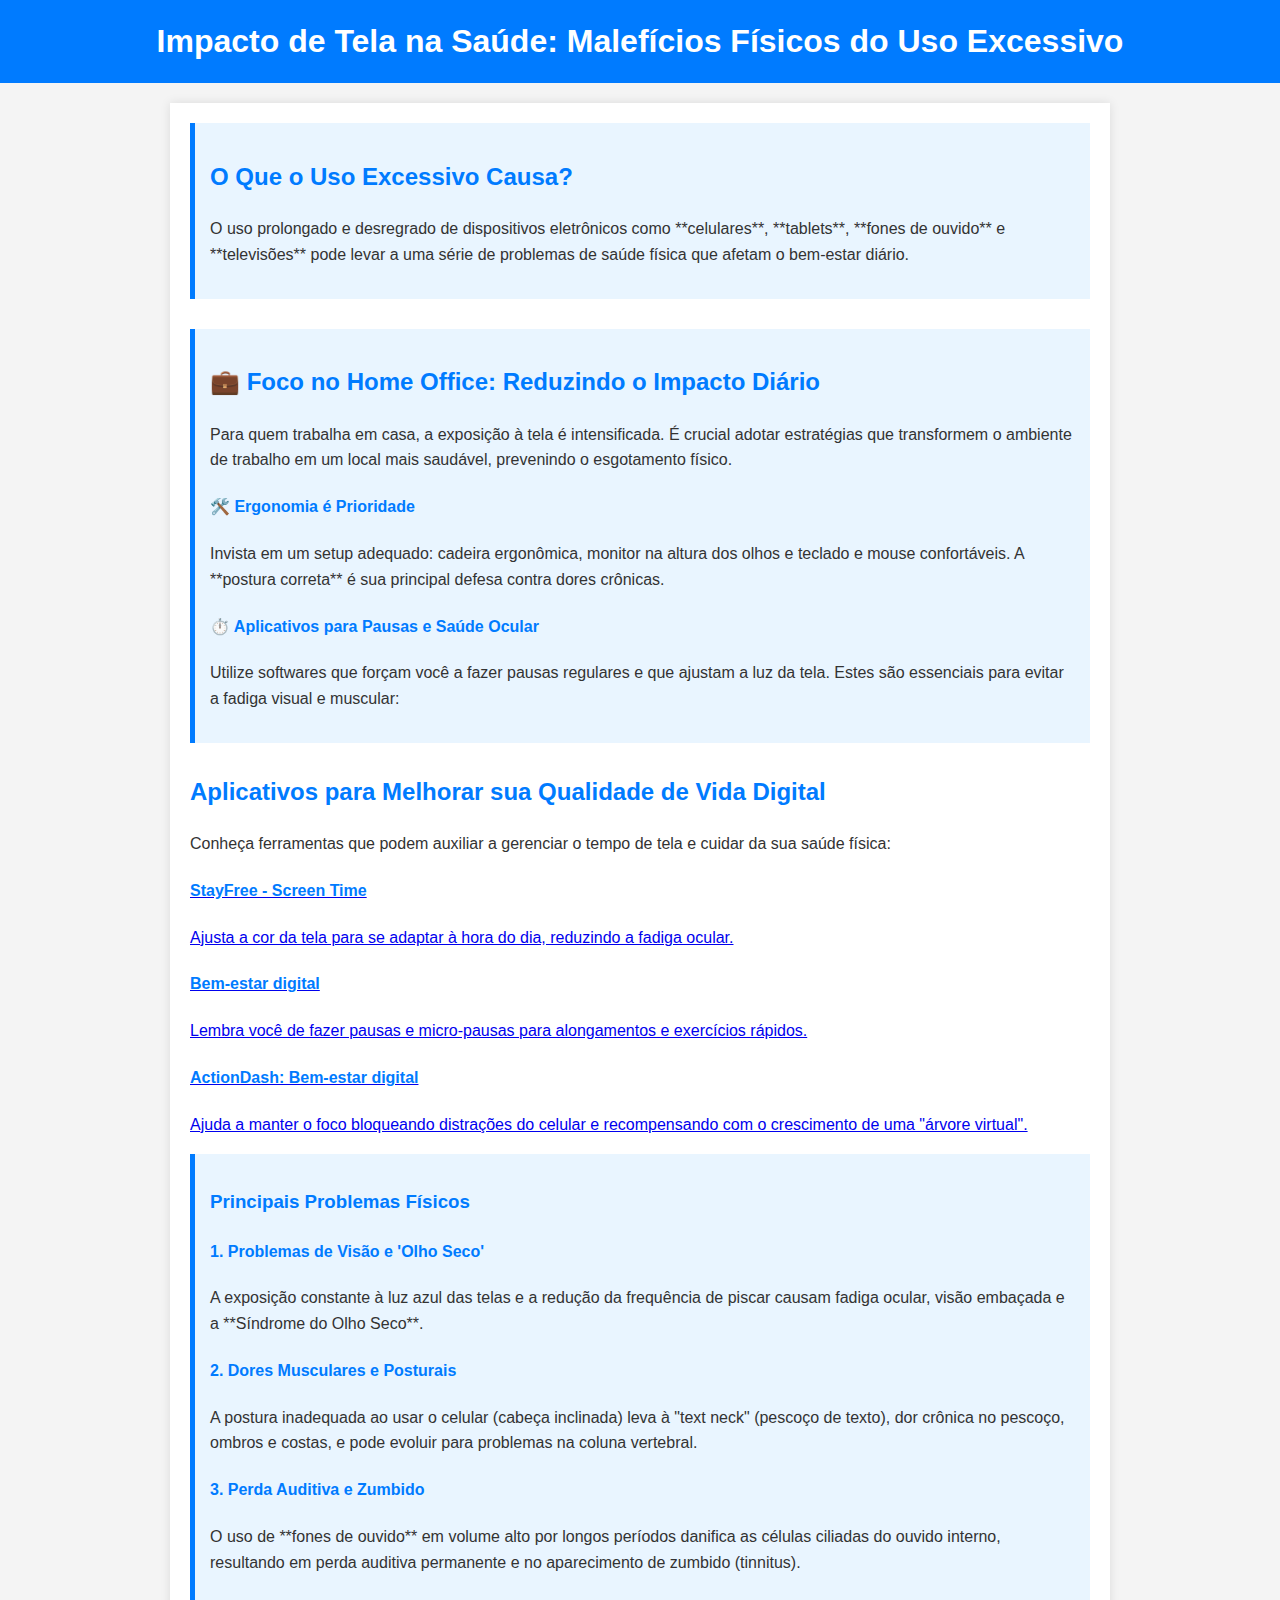
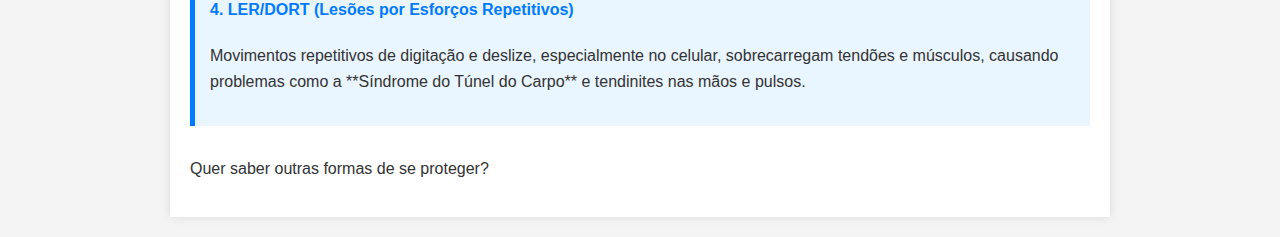
<file: SITE/index.html>
<!DOCTYPE html>
<html lang="pt-BR">
<head>
    <meta charset="UTF-8">
    <meta name="viewport" content="width=device-width, initial-scale=1.0">
    <title>Impacto de Tela na Saúde - Malefícios Físicos</title>
    <link rel="stylesheet" href="style.css">
</head>
<body>

    <header class="cabecalho-impacto">
        <h1>Impacto de Tela na Saúde: Malefícios Físicos do Uso Excessivo</h1>
    </header>

    <main class="conteudo-principal">
        <section class="introducao">
            <h2>O Que o Uso Excessivo Causa?</h2>
            <p>O uso prolongado e desregrado de dispositivos eletrônicos como **celulares**, **tablets**, **fones de ouvido** e **televisões** pode levar a uma série de problemas de saúde física que afetam o bem-estar diário.</p>
        </section>
        
        <section class="home-office-dicas">
            <h2>💼 Foco no Home Office: Reduzindo o Impacto Diário</h2>
            <p>Para quem trabalha em casa, a exposição à tela é intensificada. É crucial adotar estratégias que transformem o ambiente de trabalho em um local mais saudável, prevenindo o esgotamento físico.</p>

            <div class="dicas-apps">
                <div class="card-dica">
                    <h4>🛠️ Ergonomia é Prioridade</h4>
                    <p>Invista em um setup adequado: cadeira ergonômica, monitor na altura dos olhos e teclado e mouse confortáveis. A **postura correta** é sua principal defesa contra dores crônicas.</p>
                </div>
                
                <div class="card-dica">
                    <h4>⏱️ Aplicativos para Pausas e Saúde Ocular</h4>
                    <p>Utilize softwares que forçam você a fazer pausas regulares e que ajustam a luz da tela. Estes são essenciais para evitar a fadiga visual e muscular:</p>
                    
                </div>
                
            </div>
        </section>

        <div class="aplicativos-destaque">
            <h2>Aplicativos para Melhorar sua Qualidade de Vida Digital</h2>
            <p>Conheça ferramentas que podem auxiliar a gerenciar o tempo de tela e cuidar da sua saúde física:</p>
            <div class="app-grid">
                <a href="https://play.google.com/store/apps/details?id=com.burockgames.timeclocker&hl=pt_BR" target="_blank" class="app-item">
                    
                    <h4>StayFree - Screen Time</h4>
                    <p>Ajusta a cor da tela para se adaptar à hora do dia, reduzindo a fadiga ocular.</p>
                </a>
                <a href="https://play.google.com/store/apps/details?id=com.google.android.apps.wellbeing&hl=pt_BR" target="_blank" class="app-item">
                    
                    <h4>Bem-estar digital</h4>
                    <p>Lembra você de fazer pausas e micro-pausas para alongamentos e exercícios rápidos.</p>
                </a>
                <a href="https://play.google.com/store/apps/details?id=com.actiondash.playstore&hl=pt_BR" target="_blank" class="app-item">
                    
                    <h4>ActionDash: Bem-estar digital</h4>
                    <p>Ajuda a manter o foco bloqueando distrações do celular e recompensando com o crescimento de uma "árvore virtual".</p>
                </a>
            </div>
        </div>
        <section class="maleficios">
            <h3>Principais Problemas Físicos</h3>
            
            <div class="card-maleficio">
                
                <h4>1. Problemas de Visão e 'Olho Seco'</h4>
                <p>A exposição constante à luz azul das telas e a redução da frequência de piscar causam fadiga ocular, visão embaçada e a **Síndrome do Olho Seco**.</p>
            </div>

            <div class="card-maleficio">
                
                <h4>2. Dores Musculares e Posturais</h4>
                <p>A postura inadequada ao usar o celular (cabeça inclinada) leva à "text neck" (pescoço de texto), dor crônica no pescoço, ombros e costas, e pode evoluir para problemas na coluna vertebral.</p>
            </div>
            
            <div class="card-maleficio">
                
                <h4>3. Perda Auditiva e Zumbido</h4>
                <p>O uso de **fones de ouvido** em volume alto por longos períodos danifica as células ciliadas do ouvido interno, resultando em perda auditiva permanente e no aparecimento de zumbido (tinnitus).</p>
            </div>

            <div class="card-maleficio">
                



                <h4>4. LER/DORT (Lesões por Esforços Repetitivos)</h4>
                <p>Movimentos repetitivos de digitação e deslize, especialmente no celular, sobrecarregam tendões e músculos, causando problemas como a **Síndrome do Túnel do Carpo** e tendinites nas mãos e pulsos.</p>
            </div>
        </section>

        <nav class="navegacao">
            <p>Quer saber outras formas de se proteger? <a href="solucoes.html">Veja as Soluções detalhadas aqui!</a></p>
        </nav>
    </main>
</body>
</html>
</file>
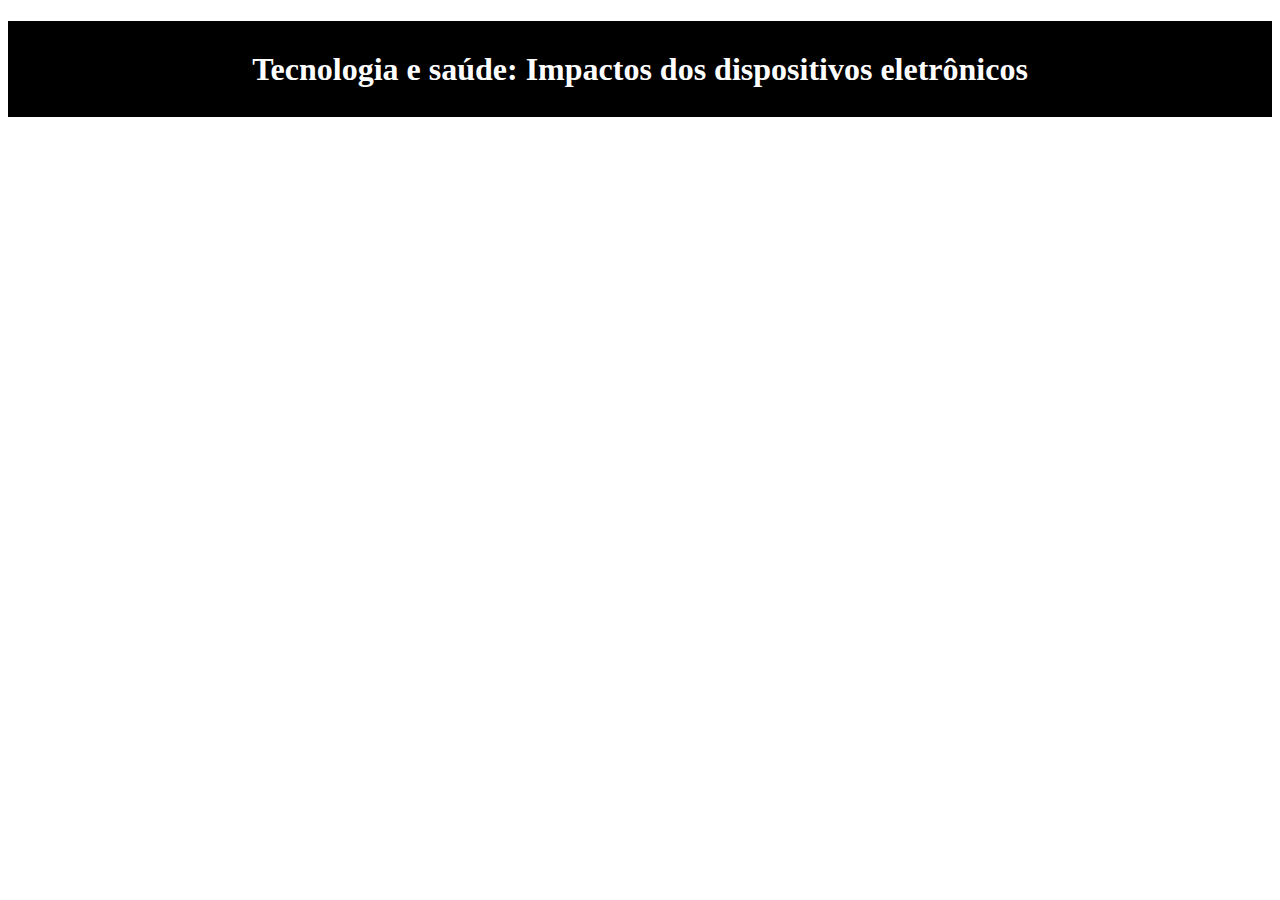
<file: componentes/app.html>
<!DOCTYPE html>
<html lang="en">
<head>
    <meta charset="UTF-8">
    <meta name="viewport" content="width=device-width, initial-scale=1.0">
    <meta http-equiv="X-UA-Compatible" content="ie=edge">
    <title>Trabalho Estudos Avançados</title>
</head>
<link rel="stylesheet" href="estilo.css">
<body>
    
    <h1>Tecnologia e saúde: Impactos dos dispositivos eletrônicos</h1>
</body>
</html>
</file>
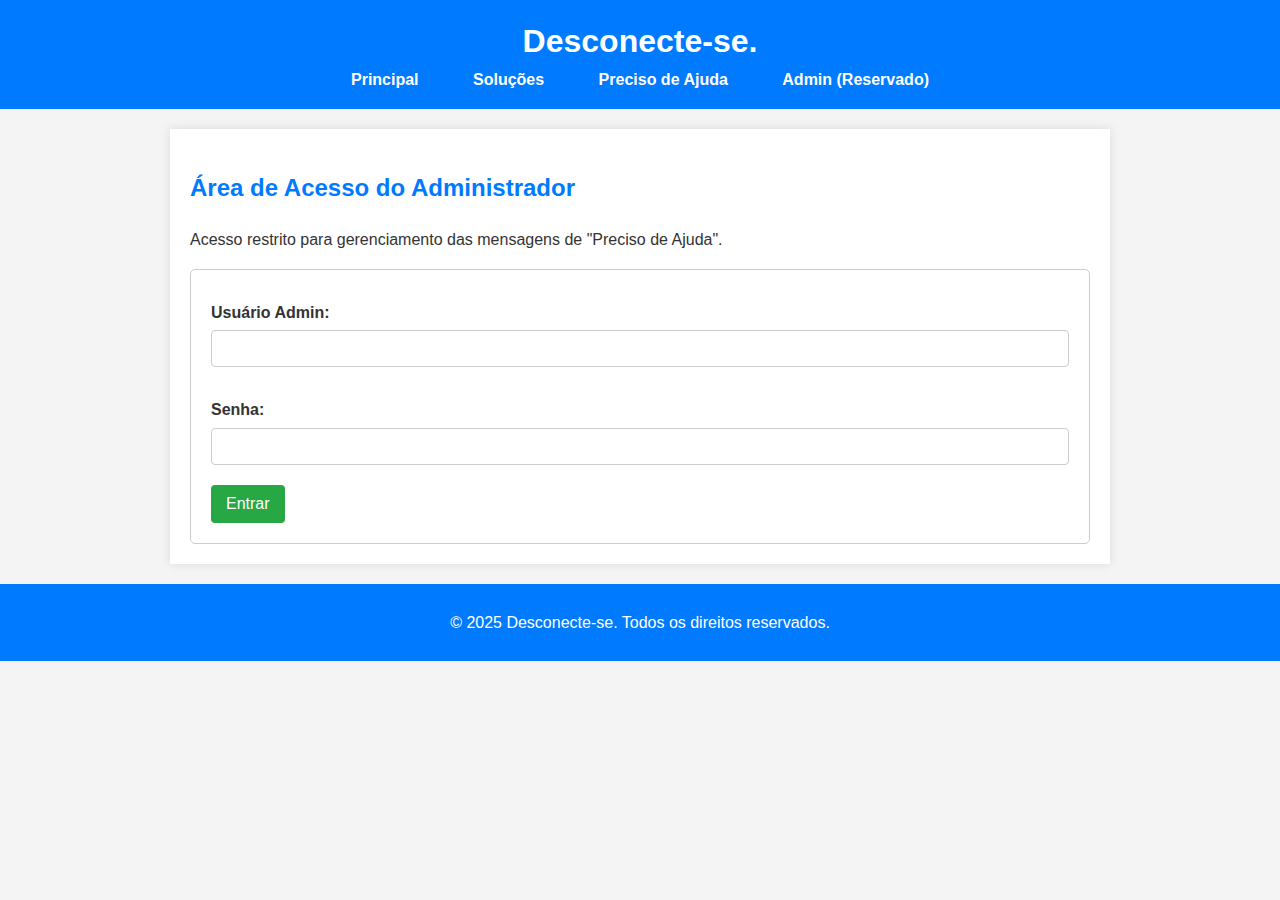
<file: SITE/admin.html>
<!DOCTYPE html>
<html lang="pt-BR">
<head>
    <meta charset="UTF-8">
    <meta name="viewport" content="width=device-width, initial-scale=1.0">
    <title>Desconecte-se - Login Admin</title>
    <link rel="stylesheet" href="style.css">
</head>
<body>
    <header>
        <h1>Desconecte-se.</h1>
        <nav>
            <a href="index.html">Principal</a>
            <a href="solucoes.html">Soluções</a>
            <a href="ajuda.html">Preciso de Ajuda</a>
            <a href="admin.html">Admin (Reservado)</a>
        </nav>
    </header>

    <main>
        <h2>Área de Acesso do Administrador</h2>
        <p>Acesso restrito para gerenciamento das mensagens de "Preciso de Ajuda".</p>

        <form action="/login_admin" method="POST" id="form-login">
            <label for="usuario">Usuário Admin:</label>
            <input type="text" id="usuario" name="usuario" required>

            <label for="senha">Senha:</label>
            <input type="password" id="senha" name="senha" required>

            <button href="index.html" type="submit">Entrar</button>
        </form>
    </main>

    <footer>
        <p>&copy; 2025 Desconecte-se. Todos os direitos reservados.</p>
    </footer>
</body>
</html>
</file>
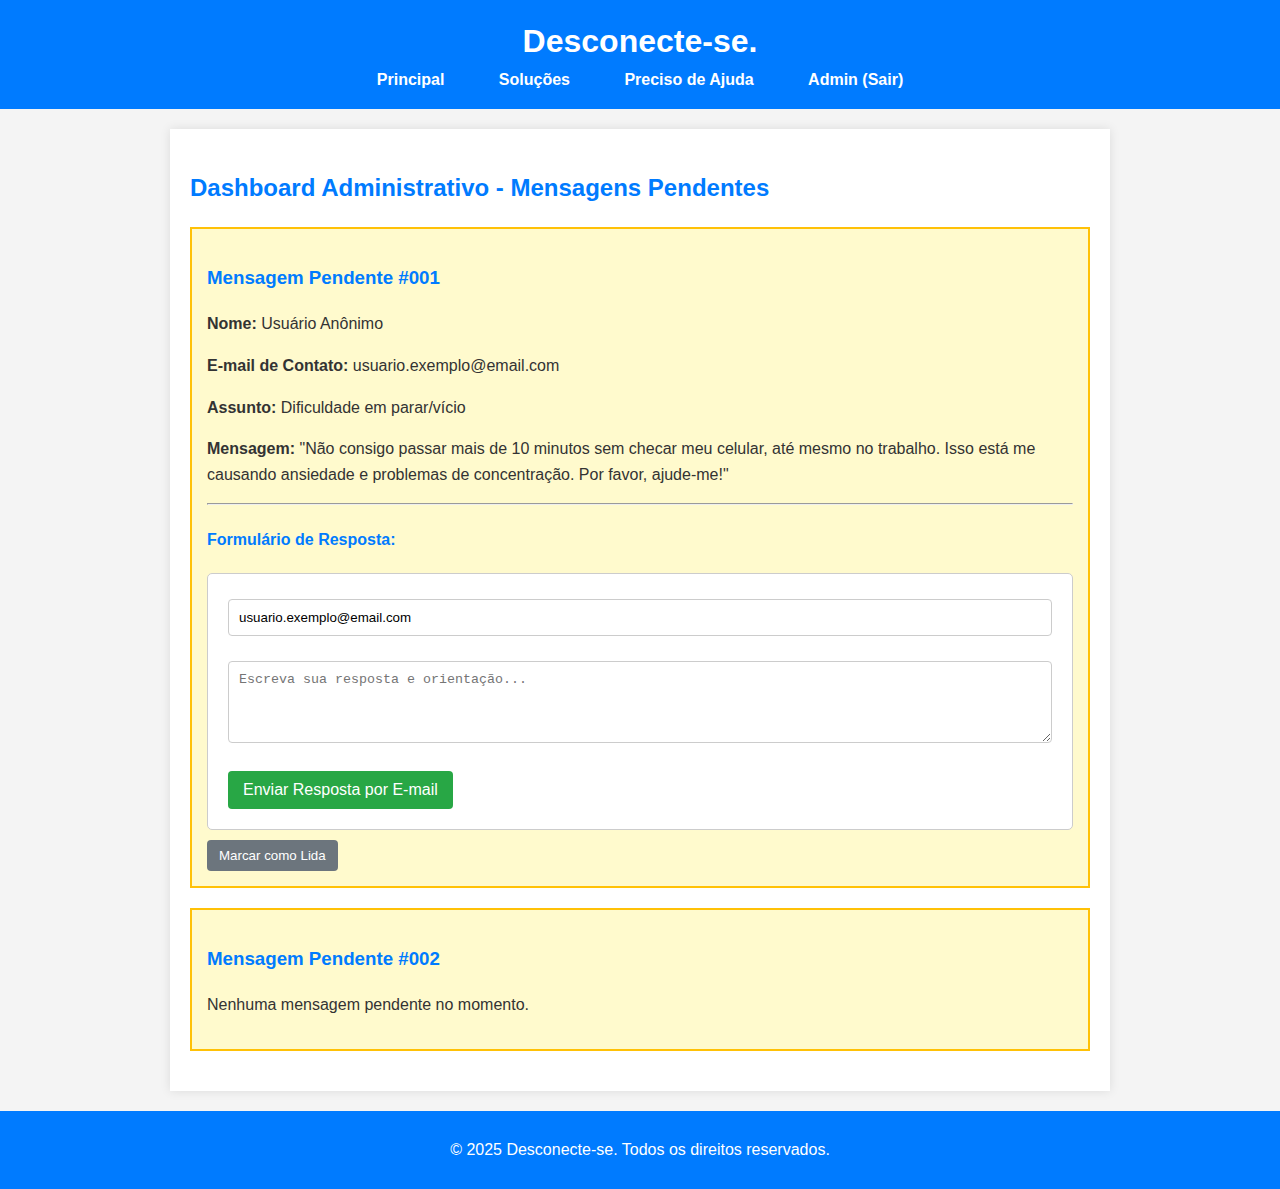
<file: SITE/admin_dashboard.html>
<!DOCTYPE html>
<html lang="pt-BR">
<head>
    <meta charset="UTF-8">
    <meta name="viewport" content="width=device-width, initial-scale=1.0">
    <title>Desconecte-se - Dashboard Admin</title>
    <link rel="stylesheet" href="style.css">
</head>
<body>
    <header>
        <h1>Desconecte-se.</h1>
        <nav>
            <a href="index.html">Principal</a>
            <a href="solucoes.html">Soluções</a>
            <a href="ajuda.html">Preciso de Ajuda</a>
            <a href="admin.html" style="font-weight: bold;">Admin (Sair)</a>
        </nav>
    </header>

    <main>
        <h2>Dashboard Administrativo - Mensagens Pendentes</h2>
        
        <div class="mensagem-admin">
            <h3>Mensagem Pendente #001</h3>
            <p><strong>Nome:</strong> Usuário Anônimo</p>
            <p><strong>E-mail de Contato:</strong> usuario.exemplo@email.com</p>
            <p><strong>Assunto:</strong> Dificuldade em parar/vício</p>
            <p><strong>Mensagem:</strong> "Não consigo passar mais de 10 minutos sem checar meu celular, até mesmo no trabalho. Isso está me causando ansiedade e problemas de concentração. Por favor, ajude-me!"</p>
            
            <hr>
            <h4>Formulário de Resposta:</h4>
            <form action="/enviar_resposta" method="POST">
                <input type="hidden" name="id_mensagem" value="001">
                <input type="email" name="email_destino" value="usuario.exemplo@email.com" readonly>
                <textarea name="resposta" rows="4" placeholder="Escreva sua resposta e orientação..."></textarea>
                <button type="submit">Enviar Resposta por E-mail</button>
            </form>
            <button class="marcar-lida">Marcar como Lida</button>
        </div>

        <div class="mensagem-admin">
            <h3>Mensagem Pendente #002</h3>
            <p>Nenhuma mensagem pendente no momento.</p>
        </div>
    </main>

    <footer>
        <p>&copy; 2025 Desconecte-se. Todos os direitos reservados.</p>
    </footer>
</body>
</html>
</file>
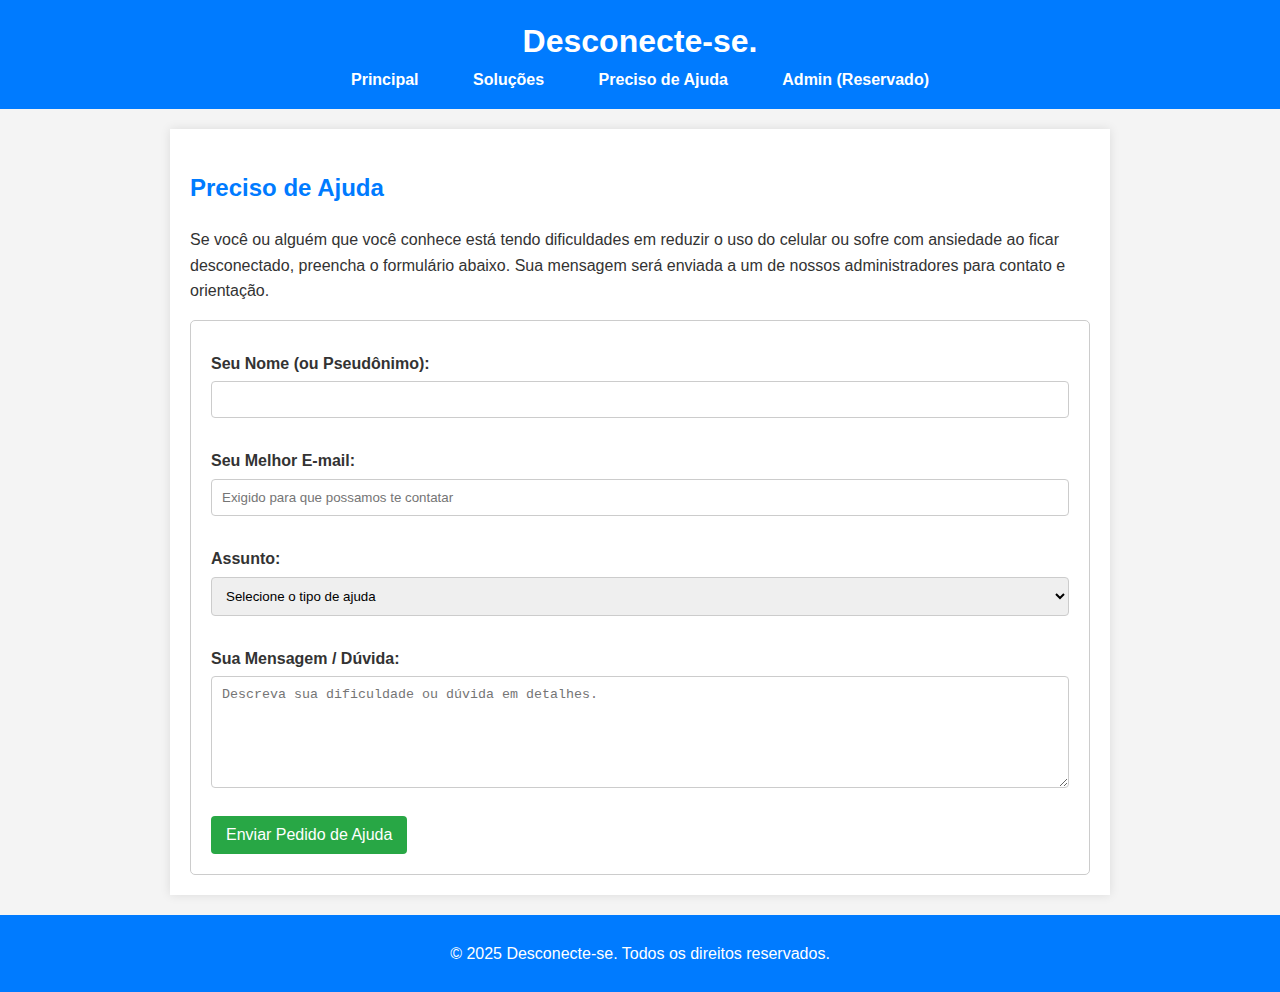
<file: SITE/ajuda.html>
<!DOCTYPE html>
<html lang="pt-BR">
<head>
    <meta charset="UTF-8">
    <meta name="viewport" content="width=device-width, initial-scale=1.0">
    <title>Desconecte-se - Preciso de Ajuda</title>
    <link rel="stylesheet" href="style.css">
</head>
<body>
    <header>
        <h1>Desconecte-se.</h1>
        <nav>
            <a href="index.html">Principal</a>
            <a href="solucoes.html">Soluções</a>
            <a href="ajuda.html">Preciso de Ajuda</a>
            <a href="admin.html">Admin (Reservado)</a>
        </nav>
    </header>

    <main>
        <h2>Preciso de Ajuda</h2>
        <p>Se você ou alguém que você conhece está tendo dificuldades em reduzir o uso do celular ou sofre com ansiedade ao ficar desconectado, preencha o formulário abaixo. Sua mensagem será enviada a um de nossos administradores para contato e orientação.</p>

        <form action="/enviar_mensagem" method="POST" id="form-ajuda">
            <label for="nome">Seu Nome (ou Pseudônimo):</label>
            <input type="text" id="nome" name="nome" required>

            <label for="email">Seu Melhor E-mail:</label>
            <input type="email" id="email" name="email" required placeholder="Exigido para que possamos te contatar">

            <label for="assunto">Assunto:</label>
            <select id="assunto" name="assunto" required>
                <option value="">Selecione o tipo de ajuda</option>
                <option value="duvida">Dúvida sobre o uso</option>
                <option value="vicio">Dificuldade em parar/vício</option>
                <option value="orientacao">Orientação para terceiros</option>
                <option value="outro">Outro</option>
            </select>

            <label for="mensagem">Sua Mensagem / Dúvida:</label>
            <textarea id="mensagem" name="mensagem" rows="6" required placeholder="Descreva sua dificuldade ou dúvida em detalhes."></textarea>

            <button type="submit">Enviar Pedido de Ajuda</button>
        </form>
    </main>

    <footer>
        <p>&copy; 2025 Desconecte-se. Todos os direitos reservados.</p>
    </footer>
</body>
</html>
</file>
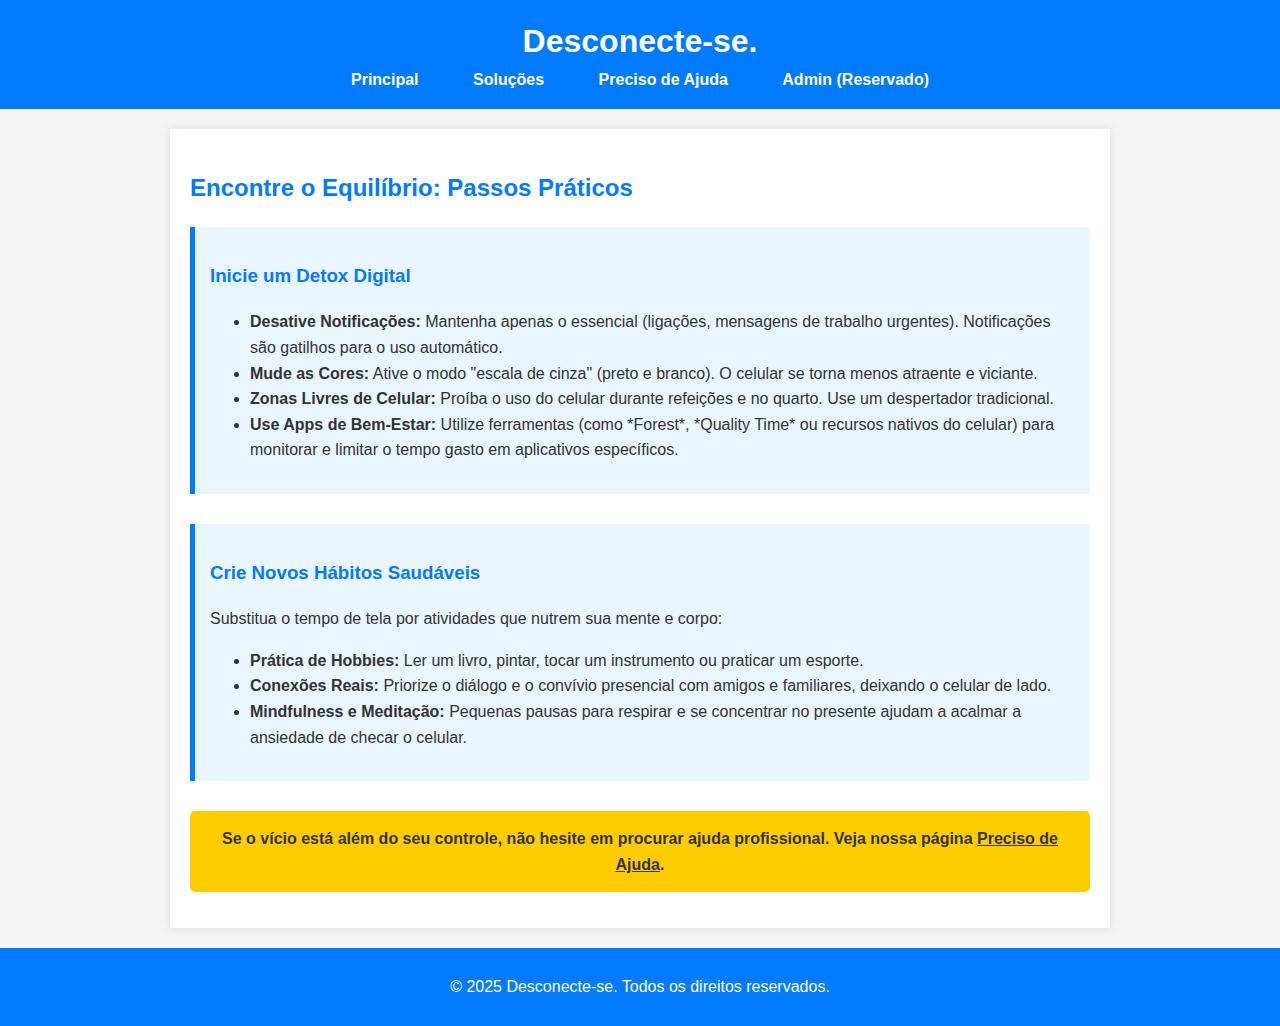
<file: SITE/solucoes.html>
<!DOCTYPE html>
<html lang="pt-BR">
<head>
    <meta charset="UTF-8">
    <meta name="viewport" content="width=device-width, initial-scale=1.0">
    <title>Desconecte-se - Soluções e Dicas</title>
    <link rel="stylesheet" href="style.css">
</head>
<body>
    <header>
        <h1>Desconecte-se.</h1>
        <nav>
            <a href="index.html">Principal</a>
            <a href="solucoes.html">Soluções</a>
            <a href="ajuda.html">Preciso de Ajuda</a>
            <a href="admin.html">Admin (Reservado)</a>
        </nav>
    </header>

    <main>
        <h2>Encontre o Equilíbrio: Passos Práticos</h2>
        
        <section id="detox-digital">
            <h3>Inicie um Detox Digital</h3>
            <ul>
                <li><strong>Desative Notificações:</strong> Mantenha apenas o essencial (ligações, mensagens de trabalho urgentes). Notificações são gatilhos para o uso automático.</li>
                <li><strong>Mude as Cores:</strong> Ative o modo "escala de cinza" (preto e branco). O celular se torna menos atraente e viciante.</li>
                <li><strong>Zonas Livres de Celular:</strong> Proíba o uso do celular durante refeições e no quarto. Use um despertador tradicional.</li>
                <li><strong>Use Apps de Bem-Estar:</strong> Utilize ferramentas (como *Forest*, *Quality Time* ou recursos nativos do celular) para monitorar e limitar o tempo gasto em aplicativos específicos.</li>
            </ul>
        </section>

        <section id="novos-habitos">
            <h3>Crie Novos Hábitos Saudáveis</h3>
            <p>Substitua o tempo de tela por atividades que nutrem sua mente e corpo:</p>
            <ul>
                <li><strong>Prática de Hobbies:</strong> Ler um livro, pintar, tocar um instrumento ou praticar um esporte.</li>
                <li><strong>Conexões Reais:</strong> Priorize o diálogo e o convívio presencial com amigos e familiares, deixando o celular de lado.</li>
                <li><strong>Mindfulness e Meditação:</strong> Pequenas pausas para respirar e se concentrar no presente ajudam a acalmar a ansiedade de checar o celular.</li>
            </ul>
        </section>

        <p class="chamada-ajuda">Se o vício está além do seu controle, não hesite em procurar ajuda profissional. Veja nossa página <a href="ajuda.html">Preciso de Ajuda</a>.</p>
    </main>

    <footer>
        <p>&copy; 2025 Desconecte-se. Todos os direitos reservados.</p>
    </footer>
</body>
</html>
</file>
<file: SITE/style.css>
body {
    font-family: Arial, sans-serif;
    line-height: 1.6;
    margin: 0;
    padding: 0;
    background-color: #f4f4f4;
    color: #333;
}

header {
    background: #007bff; /* Azul */
    color: white;
    padding: 1em 0;
    text-align: center;
}

header h1 {
    margin: 0;
}

nav a {
    color: white;
    margin: 0 15px;
    text-decoration: none;
    font-weight: bold;
    padding: 5px 10px;
    border-radius: 5px;
    transition: background-color 0.3s;
}

nav a:hover {
    background-color: #0056b3;
}

main {
    padding: 20px;
    max-width: 900px;
    margin: 20px auto;
    background: white;
    box-shadow: 0 0 10px rgba(0, 0, 0, 0.1);
}

section {
    margin-bottom: 30px;
    padding: 15px;
    border-left: 5px solid #007bff;
    background-color: #e9f5ff;
}

h2, h3, h4 {
    color: #007bff;
}

/* Estilos do Formulário (ajuda.html e admin.html) */
form {
    background: #fff;
    padding: 20px;
    border: 1px solid #ccc;
    border-radius: 5px;
}

label {
    display: block;
    margin-top: 10px;
    font-weight: bold;
}

input[type="text"],
input[type="email"],
input[type="password"],
textarea,
select {
    width: 100%;
    padding: 10px;
    margin-top: 5px;
    margin-bottom: 20px;
    border: 1px solid #ccc;
    border-radius: 4px;
    box-sizing: border-box; /* Garante que padding e borda não aumentem o tamanho total */
}

button[type="submit"] {
    background-color: #28a745; /* Verde */
    color: white;
    padding: 10px 15px;
    border: none;
    border-radius: 4px;
    cursor: pointer;
    font-size: 16px;
    transition: background-color 0.3s;
}

button[type="submit"]:hover {
    background-color: #1e7e34;
}

/* Estilos da Área Admin */
.mensagem-admin {
    border: 2px solid #ffc107;
    padding: 15px;
    margin-bottom: 20px;
    background-color: #fffacd;
}

.marcar-lida {
    background-color: #6c757d; /* Cinza */
    color: white;
    padding: 8px 12px;
    border: none;
    border-radius: 4px;
    cursor: pointer;
    margin-top: 10px;
}

.marcar-lida:hover {
    background-color: #5a6268;
}

/* Estilo para a chamada de ajuda */
.chamada-ajuda {
    background-color: #ffcc00;
    padding: 15px;
    border-radius: 5px;
    font-weight: bold;
    text-align: center;
}

.chamada-ajuda a {
    color: #333;
    text-decoration: underline;
}

footer {
    text-align: center;
    padding: 10px 0;
    background: #007bff;
    color: white;
    margin-top: 20px;
}
</file>
<file: componentes/estilo.css>
h1 {
background-color: black;
color: white;
text-align: center;
line-height:3;

};
</file>
